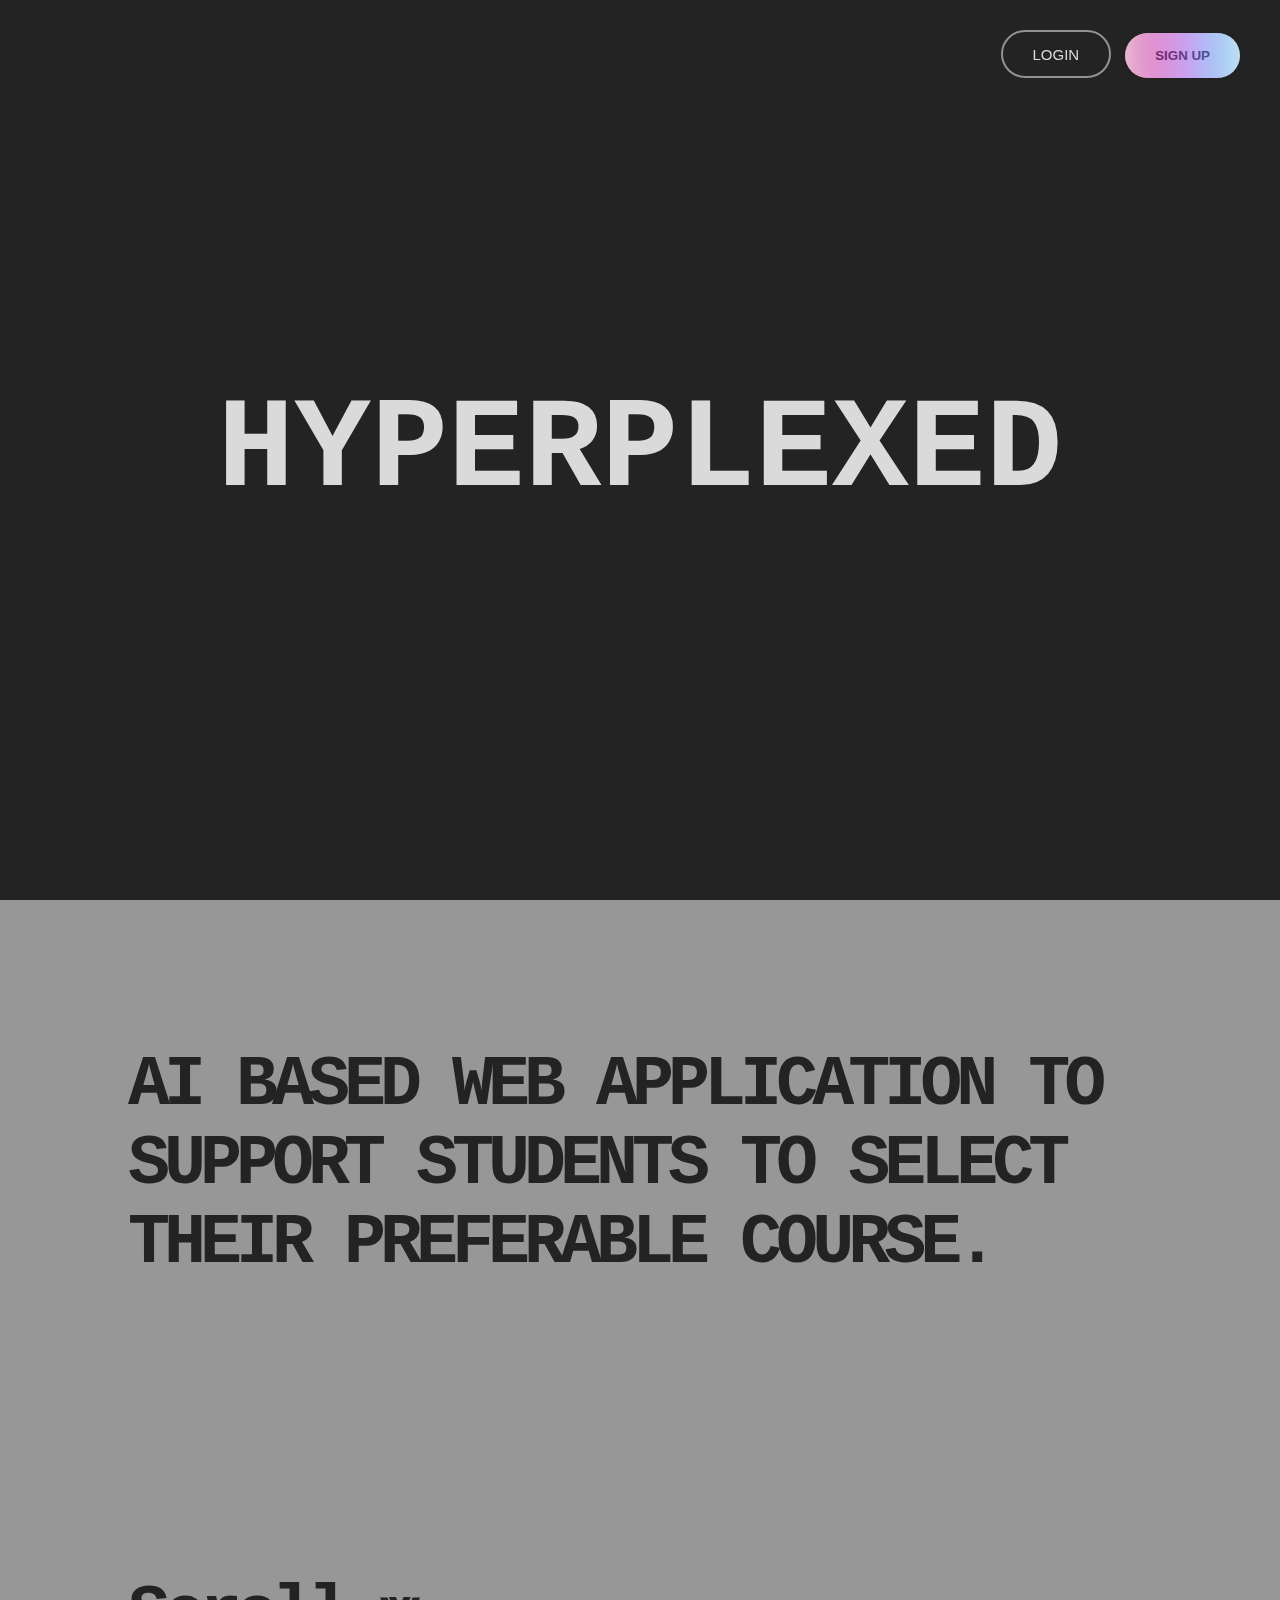
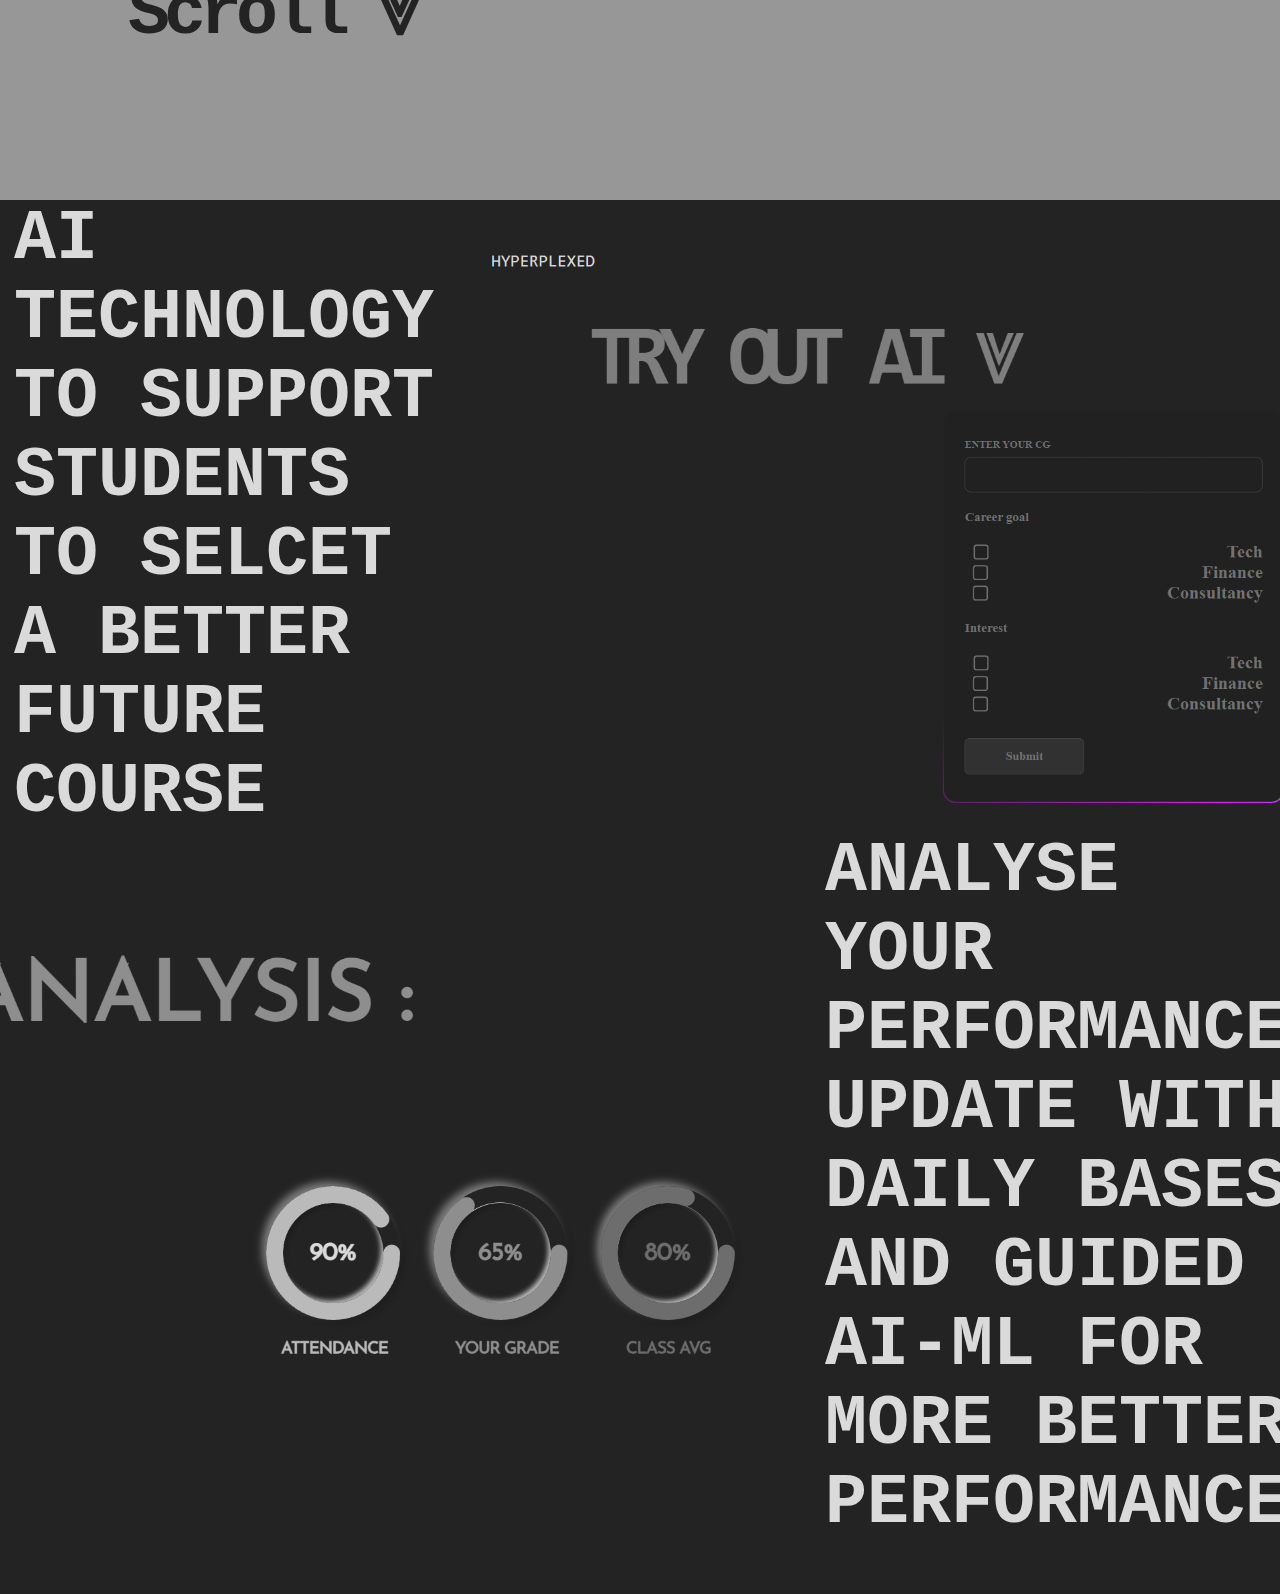
<file: index.html>
<!DOCTYPE html>
<html lang="en">
<head>
    <meta charset="UTF-8">
    <meta name="viewport" content="width=device-width, initial-scale=1.0">
    <link rel="stylesheet" href="style.css">
    <title>LOGIN PAGE</title>
</head>
<body>
    <div id="nav">
        <button onclick="nextPage1()" class="button1">
            LOGIN
        </button>
        <button onclick="nextPage2()" class="button2">
            SIGN UP
            <div class="hoverEffect">
            <div>
            </div>
            </div></button>
    </div>
    <div id="main">
        <div id="page1">
            <h1 data-value="HYPERPLEXED">HYPERPLEXED</h1>
        </div>
        <div id="page2">
            <h2>AI BASED WEB APPLICATION TO SUPPORT STUDENTS TO SELECT THEIR PREFERABLE COURSE.</h2>
            <h2>Scroll ⩔</h2>
        </div>
        <div id="page3">
            <div id="part1">
                <div id="text">
                    <h1>AI TECHNOLOGY TO SUPPORT STUDENTS TO SELCET A BETTER FUTURE COURSE</h1>
                </div>
                <img id="img" src="Screenshot (172).png" alt="">
            </div>
        </div>
        <div id="page3">
            <div id="part1">
                <img id="img" src="Screenshot (171).png" alt="">
                <div id="text">
                    <h1>ANALYSE YOUR PERFORMANCE UPDATE WITH DAILY BASES AND GUIDED AI-ML FOR MORE BETTER PERFORMANCE</h1>
                </div>
            </div>
        </div>
    </div>

    <script src="script.js"></script>
</body>
</html>
</file>
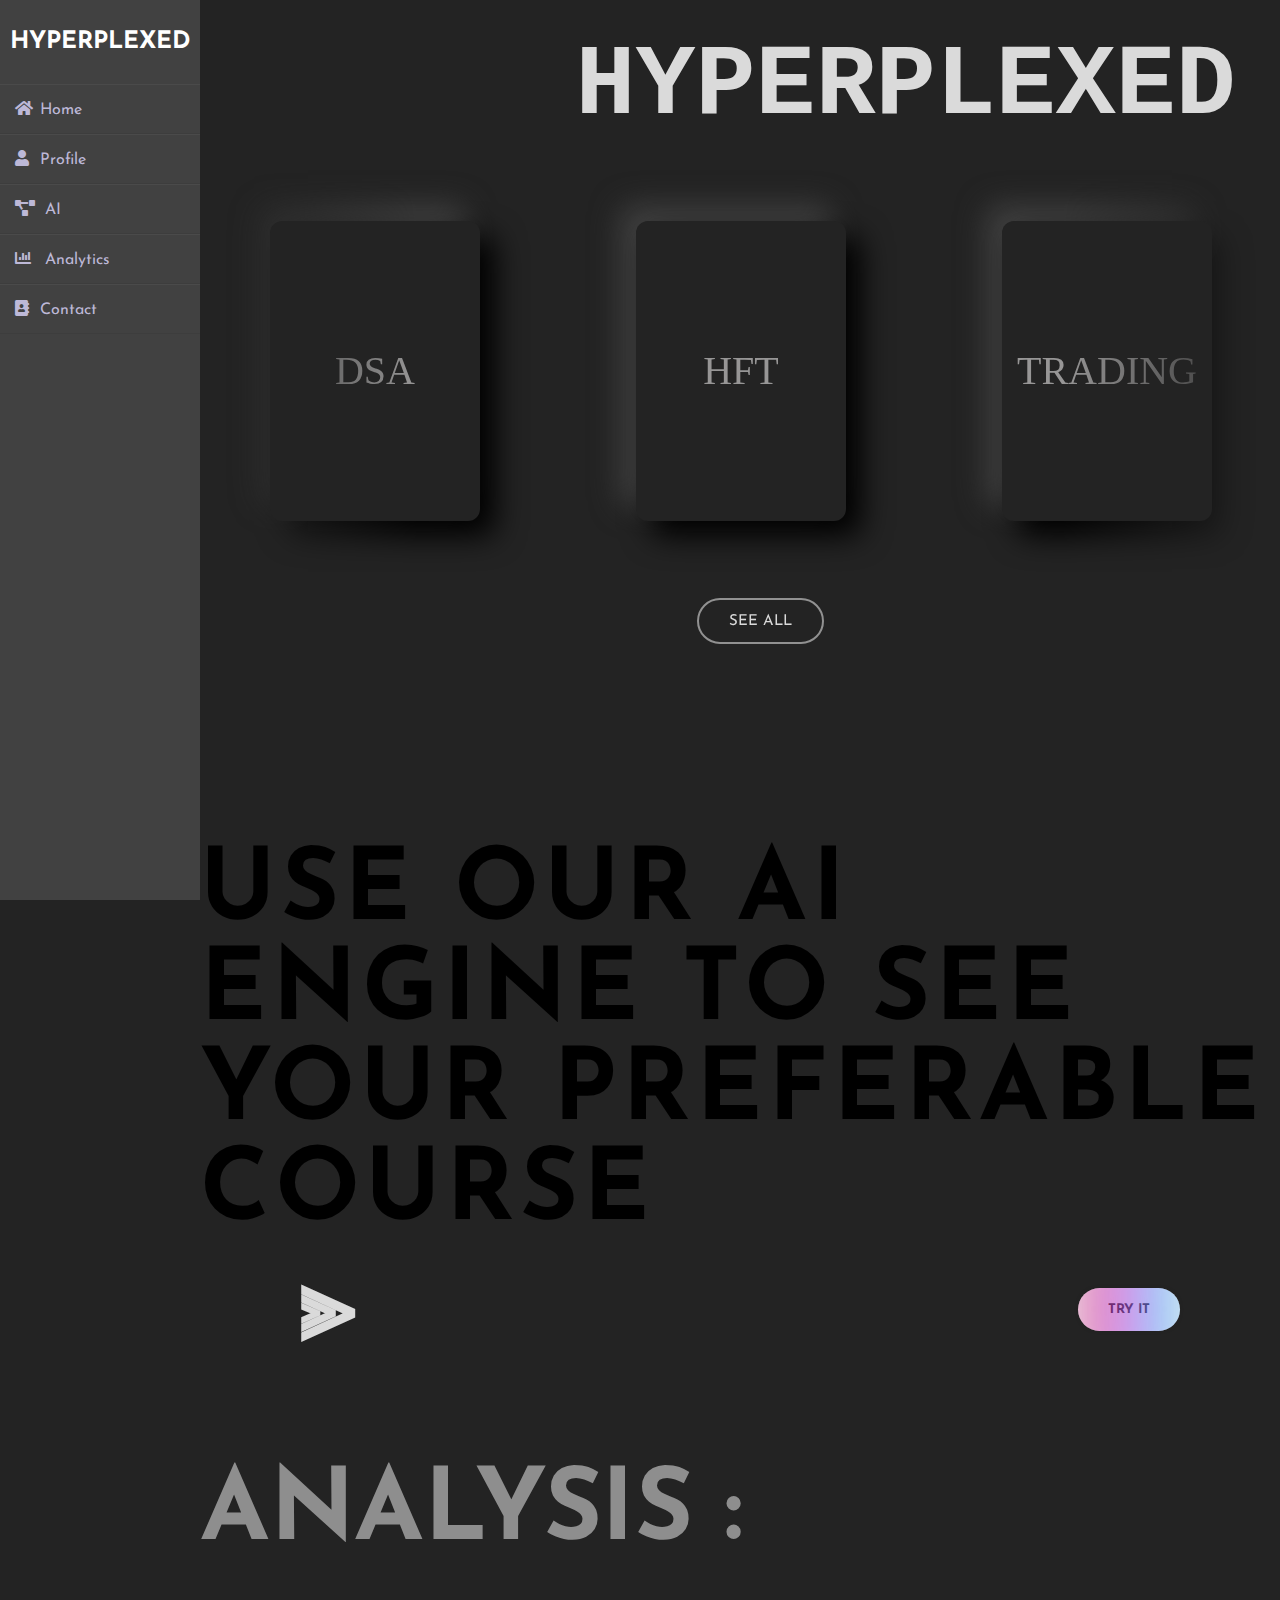
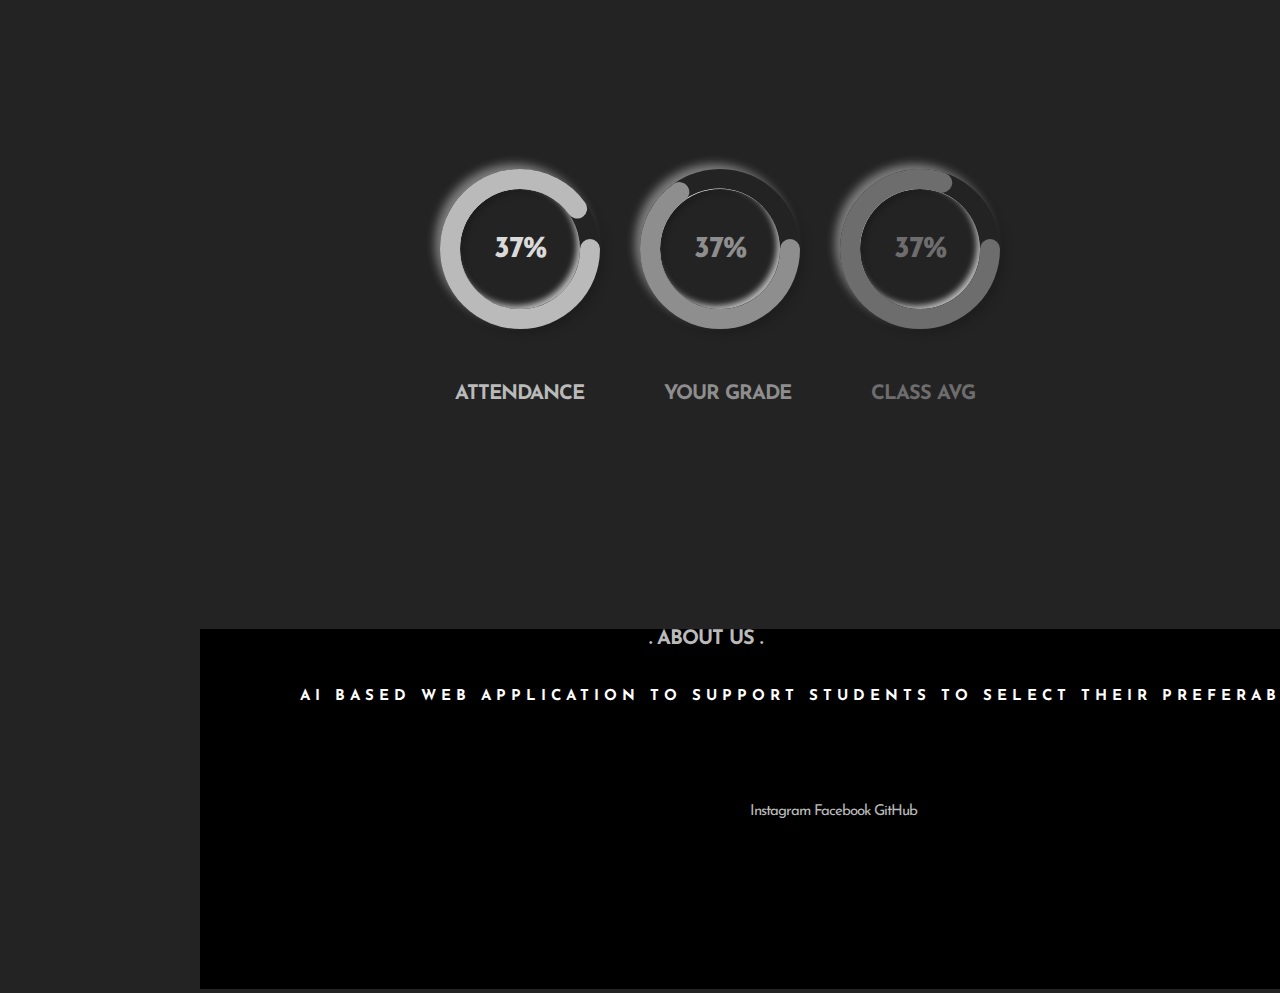
<file: home.html>
<!DOCTYPE html>
<html lang="en">
<head>
    <meta charset="UTF-8">
    <meta name="viewport" content="width=device-width, initial-scale=1.0">
    <link rel="stylesheet" href="home.css">
    <link rel="stylesheet" href="https://cdnjs.cloudflare.com/ajax/libs/font-awesome/5.15.4/css/all.min.css" />
    <title>HOME</title>
</head>
<body>

<div class="wrapper">
    <div class="sidebar">
        <h2>HYPERPLEXED</h2>
        <ul>
            <li><a href="home.html"><i class="fas fa-home"></i>Home</a></li>
            <li><a href="#"><i class="fas fa-user"></i>Profile</a></li>
            <li><a href="AI.html"><i class="fas fa-project-diagram"></i> AI</a></li>
            <li><a href="#heading">
                <i class="fas fa-chart-bar"></i>
                <span class="nav-item">Analytics</span>
              </a>
              </li>
            <li><a href="#footer"><i class="fas fa-address-book"></i>Contact</a></li>
        </ul> 
    </div>
    <div class="main_content">
        <h3 data-value="HYPERPLEXED">HYPERPLEXED</h3>

<div class="scroller" data-speed="fast">
  <ul class="tag-list scroller__inner">
    <div class="box">
        <button onclick="card1()"><a>DSA</a></button>
    </div>
    <div class="box">
        <button onclick="card2()"><a>HFT</a></button>
    </div>
    <div class="box">
        <button onclick="card3()"><a>TRADING</a></button>
    </div>
    <div class="box">
        <button onclick="card4()"><a>DEV</a></button>
    </div>
    <div class="box">
        <button onclick="card5()"><a>AI ML</a></button>
    </div>
    <div class="box">
        <button onclick="card6()"><a>BLOCK CHAIN</a></button>
    </div>
    <div class="box">
        <button onclick="card7()"><a>ECO NOMICS</a></button>
    </div>
    <div class="box">
        <button onclick="card8()"><a>CORE</a></button>
    </div>
    <div class="box">
  </ul>
</div>
<button onclick="nextPage1()" class="button1">
    SEE ALL
</button>
<div id="AI">
    <h4>USE OUR AI ENGINE TO SEE YOUR PREFERABLE COURSE</h4>
    <div id="select">
        <h4>⫸</h4>
        <button onclick="nextPage2()" class="button2">
            TRY IT
            <div class="hoverEffect">
            <div>
            </div>
            </div></button>
    </div>
    <div id="heading">
        <h1>ANALYSIS :</h1>
    </div>
    <div class="skill-container">
        <div class="skill">
            <div class="outer">
                <div class="inner">
                    <div class="number" data-num="90">
                    </div>
                </div>
            </div>
            <svg xmlns="http://www.w3.org/2000/svg" version="1.1" width="160px" height="160px">
                <defs>
                    <linearGradient id="GradientColor">
                        <stop offset="0%" stop-color="#e91e63" />
                        <stop offset="100%" stop-color="#673ab7" />
                    </linearGradient>
                </defs>
                <circle cx="80" cy="80" r="70" stroke-linecap="round" />
            </svg>
        </div>
        <div class="skill">
            <div class="outer">
                <div class="inner">
                    <div class="number" data-num="65">
                    </div>
                </div>
            </div>
            <svg xmlns="http://www.w3.org/2000/svg" version="1.1" width="160px" height="160px">
                <defs>
                    <linearGradient id="GradientColor">
                        <stop offset="0%" stop-color="#e91e63" />
                        <stop offset="100%" stop-color="#673ab7" />
                    </linearGradient>
                </defs>
                <circle cx="80" cy="80" r="70" stroke-linecap="round" />
            </svg>
        </div>
        <div class="skill">
            <div class="outer">
                <div class="inner">
                    <div class="number" data-num="80">
                    </div>
                </div>
            </div>
            <svg xmlns="http://www.w3.org/2000/svg" version="1.1" width="160px" height="160px">
                <defs>
                    <linearGradient id="GradientColor">
                        <stop offset="0%" stop-color="#e91e63" />
                        <stop offset="100%" stop-color="#673ab7" />
                    </linearGradient>
                </defs>
                <circle cx="80" cy="80" r="70" stroke-linecap="round" />
            </svg>
        </div>
    </div>
    <div id="title">
        <h1>
            ATTENDANCE
        </h1>
        <h1>
            YOUR GRADE
        </h1>
        <h1>
            CLASS AVG
        </h1>
    </div>
    <div id="footer">
        <div id="left">
            <div id="title">
                <h1>. ABOUT US .</h1>
            </div>
            <div id="text">
                <h2>AI BASED WEB APPLICATION TO SUPPORT STUDENTS TO SELECT THEIR PREFERABLE COURSE.</h2>
            </div>
        </div>
        <div id="right">
            <a href="https://www.instagram.com/">Instagram
            </a>
            <a href="https://www.facebook.com/">Facebook
            </a>
            <a href="https://www.github.com/">GitHub
            </a>
        </div>
    </div>
</div>
      </div>

    </div>
</div>


    <script src="home.js"></script>
</body>
</html>
</file>
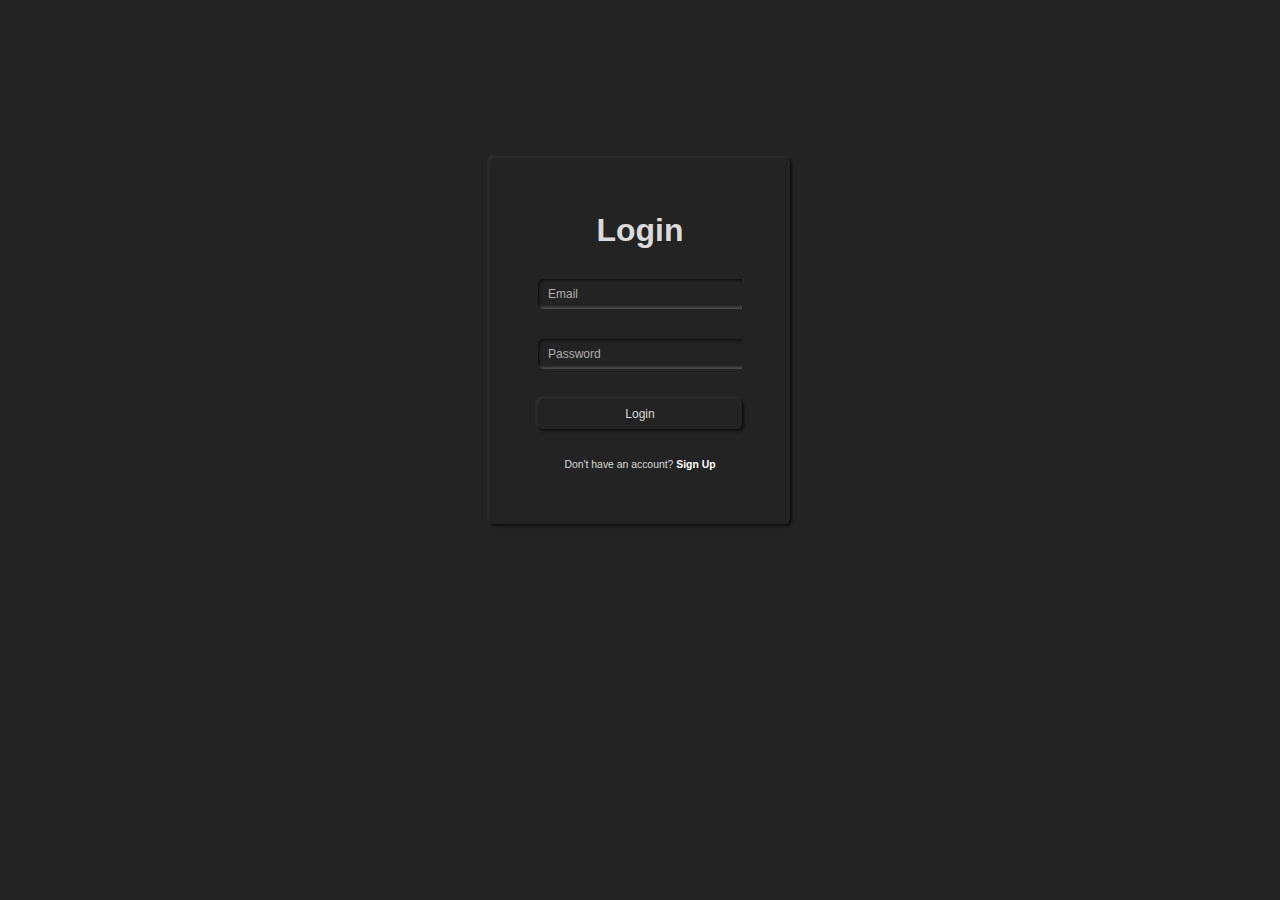
<file: login.html>
<!DOCTYPE html>
<html lang="en">
<head>
    <meta charset="UTF-8">
    <meta name="viewport" content="width=device-width, initial-scale=1.0">
    <link rel="stylesheet" href="login.css">
    <title>LOGIN PAGE</title>
</head>
<body>
    <div class="container">
        <input type="checkbox" id="register_toggle">
        <div class="slider">
          <form class="form">
            <span class="title">Login</span>
            <div class="form_control">
              <input type="text" class="input" required="">
              <label class="label">Email</label>
            </div>
            <div class="form_control">
              <input type="password" class="input" required="">
              <label class="label">Password</label>
            </div>
            <button onclick="nextPage1()">Login</button>
      
            <span class="bottom_text">Don't have an account? <label for="register_toggle" class="swtich">Sign Up</label> </span>
          </form>
          <form class="form">
            <span class="title">Sign Up</span>
            <div class="form_control">
              <input type="text" class="input" required="">
              <label class="label">Username</label>
            </div>
            <div class="form_control">
              <input type="email" class="input" required="">
              <label class="label">Email</label>
            </div>
            <div class="form_control">
              <input type="password" class="input" required="">
              <label class="label">Password</label>
            </div>
            <button onclick="nextPage1()" >Sign Up</button>
      
            <span class="bottom_text">Already have an account? <label for="register_toggle" class="swtich">Login</label> </span>
          </form>
      
          
          </div>
      </div>

      <script src="login.js"></script>
</body>
</html>
</file>
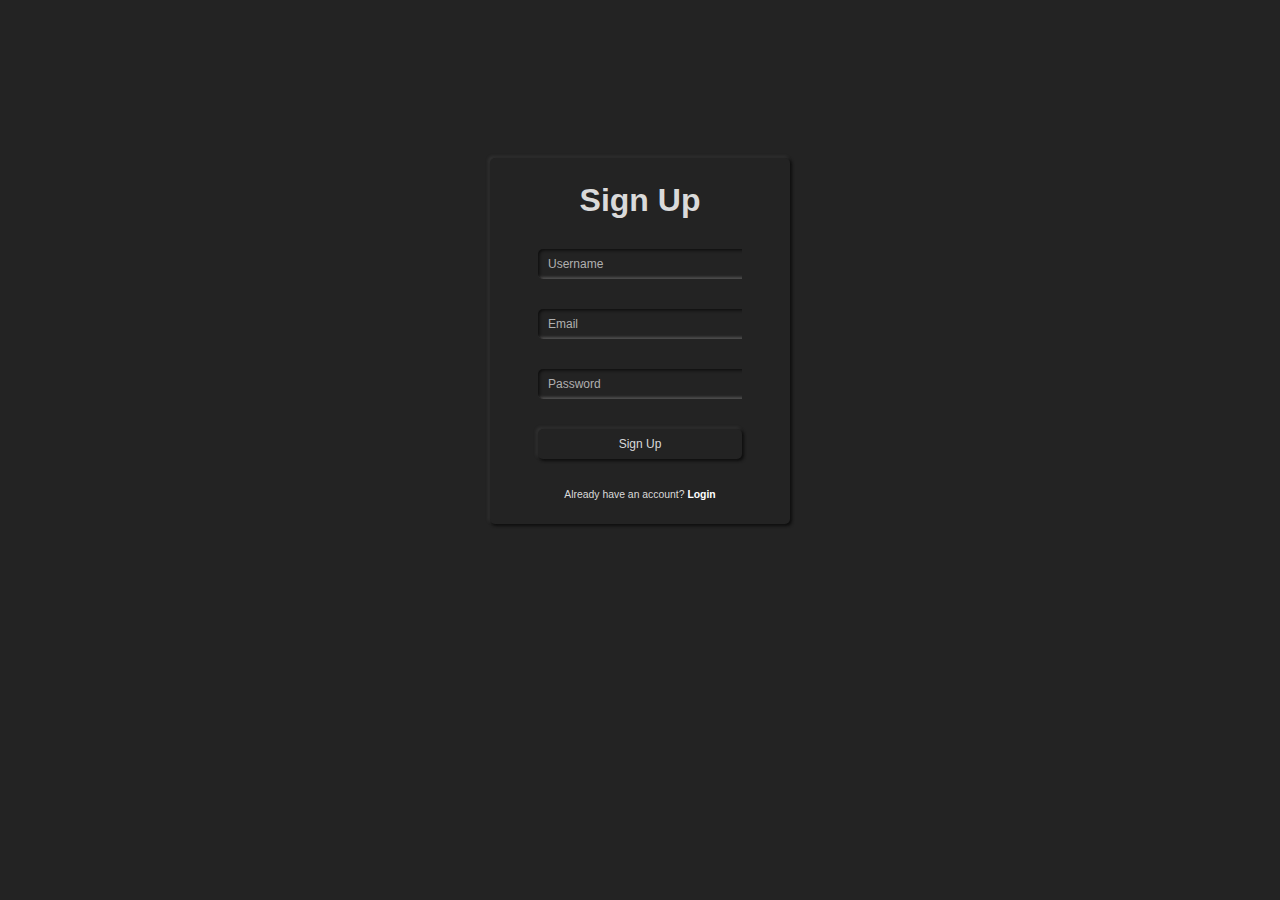
<file: signup.html>
<!DOCTYPE html>
<html lang="en">
<head>
    <meta charset="UTF-8">
    <meta name="viewport" content="width=device-width, initial-scale=1.0">
    <link rel="stylesheet" href="login.css">
    <title>SIGN UP PAGE</title>
</head>
<body>
    <div class="container">
        <input type="checkbox" id="register_toggle">
        <div class="slider">
          
          <form class="form">
            <span class="title">Sign Up</span>
            <div class="form_control">
              <input type="text" class="input" required="">
              <label class="label">Username</label>
            </div>
            <div class="form_control">
              <input type="email" class="input" required="">
              <label class="label">Email</label>
            </div>
            <div class="form_control">
              <input type="password" class="input" required="">
              <label class="label">Password</label>
            </div>
            <button onclick="nextPage1()" >Sign Up</button>
      
            <span class="bottom_text">Already have an account? <label for="register_toggle" class="swtich">Login</label> </span>
          </form>
          <form class="form">
            <span class="title">Login</span>
            <div class="form_control">
              <input type="text" class="input" required="">
              <label class="label">Email</label>
            </div>
            <div class="form_control">
              <input type="password" class="input" required="">
              <label class="label">Password</label>
            </div>
            <button onclick="nextPage1()">Login</button>
      
            <span class="bottom_text">Don't have an account? <label for="register_toggle" class="swtich">Sign Up</label> </span>
          </form>
          
          </div>
      </div>

      <script src="login.js"></script>
</body>
</html>
</file>
<file: style.css>
* {
    margin: 0;
    padding: 0;
    box-sizing: border-box;
}
html, body {
    height: 100%;
    width: 100%;
}
body {
    height: 100vh;
    margin: 0rem;
    background: #232323;
    overflow:scroll;
    overflow-x: hidden;
}
#main{
    width: 100%;
    height: 100%;
}
#page1{
    width: 100%;
    height: 100%;
    display: grid;
    align-items: center;
    justify-content: space-around;
}
body::-webkit-scrollbar {
    width: 0.1rem;
  }
   
body::-webkit-scrollbar-track {
    box-shadow: 0;
  }
   
body::-webkit-scrollbar-thumb {
    background-color:transparent;
  }
#nav{
    margin-top: 30px;
    position: absolute;
    right: 40px;
}
.button1 {
    background: transparent;
    color: #dadada;
    padding: 13.5px 30px;
    font-size: 15px;
    border-radius: 50px;
    cursor: pointer;
    border: 2px solid rgba(255, 255, 255, 0.5);
    backdrop-filter: blur(5px);
    transition: background-color 0.3s ease-in-out;
    position: relative;
    overflow: hidden;
  }
  
  .button1:before {
    content: "";
    position: absolute;
    top: 0;
    left: 0;
    width: 100%;
    height: 100%;
    background: linear-gradient(45deg, rgba(253, 253, 253, 0.45) 0%, rgba(255, 255, 255, 0) 100%);
    transform: translateX(-100%);
    transition: transform 0.3s ease-in-out;
    pointer-events: none;
  }
  
  .button1:hover {
    background-color: rgba(255, 255, 255, 0.2);
  }
  
  .button1:hover:before {
    transform: translateX(0);
  }
  .button2 {
    margin-left: 10px;
    display: inline-flex;
    align-items: center;
    justify-content: center;
    padding: 15px 30px;
    border: 0;
    position: relative;
    overflow: hidden;
    border-radius: 10rem;
    transition: all 0.02s;
    font-weight: bold;
    color: rgb(37, 37, 37);
    z-index: 0;
    box-shadow: 0 0px 7px -5px rgba(0, 0, 0, 0.5);
  }
  
  .button2:hover {
    background: rgb(193, 228, 248);
    color: rgb(23, 0, 61);
  }
  
  .button2:active {
    transform: scale(0.97);
  }
  
  .hoverEffect {
    position: absolute;
    bottom: 0;
    top: 0;
    left: 0;
    right: 0;
    display: flex;
    align-items: center;
    justify-content: center;
    z-index: 1;
  }
  
  .hoverEffect div {
    background: rgb(222,0,75);
    background: linear-gradient(90deg, rgba(222,0,75,1) 0%, rgba(191,70,255,1) 49%, rgba(0,212,255,1) 100%);
    border-radius: 40rem;
    width: 10rem;
    height: 10rem;
    transition: 0.4s;
    filter: blur(20px);
    animation: effect infinite 3s linear;
    opacity: 0.5;
  }
  
  .button2:hover .hoverEffect div {
    width: 8rem;
    height: 8rem;
  }
  
  @keyframes effect {
  
    0% {
      transform: rotate(0deg);
    }
  
    100% {
      transform: rotate(360deg);
    }
  }
  h1 {
    font-family: 'Space Mono', monospace;
    font-size: clamp(3rem, 10vw, 10rem);
    color: #dadada;
    padding: 0rem clamp(1rem, 2vw, 3rem);
    border-radius: clamp(0.4rem, 0.75vw, 1rem);
  }
  
  h1:hover {
    transition: all .2s linear;
    background: #dadada;
    color: #232323;
  }
  #page2{
    width: 100%;
    height: 100%;
    background: #979797;
    display: grid;
    align-items: center;
    justify-content: center;
}
#page2 h2{
  font-family: 'Space Mono', monospace;
  font-weight: 800;
  letter-spacing: -6px;
  margin-top: 100;
  margin-left: 10%;
  margin-right: 10%;
  font-size: 70px;
  color: #232323;
}
#part1{
  display: flex;
  align-items: center;
  justify-content: center;
}
#part1 h1{
  font-size: 70px;
}
img{
  width: 65%;
}
</file>
<file: home.css>
@import url('https://fonts.googleapis.com/css?family=Josefin+Sans&display=swap');

*{
  margin: 0;
  padding: 0;
  box-sizing: border-box;
  list-style: none;
  text-decoration: none;
  font-family: 'Josefin Sans', sans-serif;
}

body{
   background-color: #232323;
}

.wrapper{
  display: flex;
  position: relative;
}

.wrapper .sidebar{
  width: 200px;
  height: 100%;
  background:#414141;
  padding: 30px 0px;
  position: fixed;
}

.wrapper .sidebar h2{
  color: #fff;
  text-transform: uppercase;
  text-align: center;
  margin-bottom: 30px;
}

.wrapper .sidebar ul li{
  padding: 15px;
  border-bottom: 1px solid #bdb8d7;
  border-bottom: 1px solid rgba(0,0,0,0.05);
  border-top: 1px solid rgba(255,255,255,0.05);
}    

.wrapper .sidebar ul li a{
  color: #bdb8d7;
  display: block;
}

.wrapper .sidebar ul li a .fas{
  width: 25px;
}

.wrapper .sidebar ul li:hover{
  background-color: #232323;
}
    
.wrapper .sidebar ul li:hover a{
  color: #fff;
}

.wrapper .main_content{
  width: 100%;
  margin-left: 200px;
  overflow: scroll;
  overflow-x: hidden;
}

.wrapper .main_content .header{
  padding: 20px;
  background: #212121;
  color: #717171;
  border-bottom: 1px solid #e0e4e8;
}

.wrapper .main_content .info{
  margin: 20px;
  color: #717171;
  line-height: 25px;
}
.wrapper .main_content .info div{
  margin-bottom: 20px;
}
.main_content::-webkit-scrollbar {
    width: 0.1rem;
  }
   
.main_content::-webkit-scrollbar-track {
    box-shadow: 0;
  }
   
.main_content::-webkit-scrollbar-thumb {
    background-color:transparent;
  }
  .scroller {
    width: 100%;
    margin-left: 0%;
  }
  
  .scroller__inner {
    padding-block: 1rem;
    display: flex;
    flex-wrap: wrap;
    gap: 1rem;
  }
  
  .scroller[data-animated="true"] {
    overflow: hidden;
    -webkit-mask: linear-gradient(
      90deg,
      transparent,
      white 20%,
      white 80%,
      transparent
    );
    mask: linear-gradient(90deg, transparent, white 20%, white 80%, transparent);
  }
  
  .scroller[data-animated="true"] .scroller__inner {
    width: max-content;
    flex-wrap: nowrap;
    animation: scroll var(--_animation-duration, 40s)
      var(--_animation-direction, forwards) linear infinite;
  }
  
  .scroller[data-direction="right"] {
    --_animation-direction: reverse;
  }
  
  .scroller[data-direction="left"] {
    --_animation-direction: forwards;
  }
  
  .scroller[data-speed="fast"] {
    --_animation-duration: 20s;
  }
  
  .scroller[data-speed="slow"] {
    --_animation-duration: 60s;
  }
  
  @keyframes scroll {
    to {
      transform: translate(calc(-50% - 0.5rem));
    }
  }
  
  /* general styles */
  
  :root {
    --clr-neutral-100: hsl(0, 0%, 100%);
    --clr-primary-100: hsl(205, 15%, 58%);
    --clr-primary-400: hsl(215, 25%, 27%);
    --clr-primary-800: hsl(217, 33%, 17%);
    --clr-primary-900: hsl(218, 33%, 9%);
  }
  .tag-list {
    margin: 0;
    padding-inline: 0;
    list-style: none;
  }
  .box button{
    margin: 17.6% 70px;
    position: relative;
    width: 210px;
    height: 300px;
    background-color:var(--darkcol);
    border-radius:12px;
    box-shadow: 15px 15px 30px rgb(0, 0, 0),
             -15px -15px 30px rgb(66, 66, 66);
    border: none;
    
}
.box button a{
    cursor:context-menu;
    text-decoration: none;
    font-family: "moonhouse";
    font-size: 40px;
    color: #979696;
}
.box button:active{
    box-shadow: 5px 5px 30px rgb(0, 0, 0),
    -5px -5px 30px rgb(66, 66, 66),
    inset 15px 15px 30px rgb(25, 25, 25),
    inset -15px -15px 30px rgb(60, 60, 60);
}  
h3 {
    margin-top: 30px;
    margin-left: 350px;
    margin-right: 320px;
    font-family: 'Space Mono', monospace;
    font-size: 100px;
    color: #dadada;
    padding: 0rem clamp(1rem, 2vw, 3rem);
    border-radius: clamp(0.4rem, 0.75vw, 1rem);
  }
  
  h3:hover {
    transition: all .2s linear;
    background: #dadada;
    color: #232323;
  } 
  .button1 {
    margin-left: 46%;
    background: transparent;
    color: #dadada;
    padding: 13.5px 30px;
    font-size: 15px;
    border-radius: 50px;
    cursor: pointer;
    border: 2px solid rgba(255, 255, 255, 0.5);
    backdrop-filter: blur(5px);
    transition: background-color 0.3s ease-in-out;
    position: relative;
    overflow: hidden;
  }
  
  .button1:before {
    content: "";
    position: absolute;
    top: 0;
    left: 0;
    width: 100%;
    height: 100%;
    background: linear-gradient(45deg, rgba(253, 253, 253, 0.45) 0%, rgba(255, 255, 255, 0) 100%);
    transform: translateX(-100%);
    transition: transform 0.3s ease-in-out;
    pointer-events: none;
  }
  
  .button1:hover {
    background-color: rgba(255, 255, 255, 0.2);
  }
  
  .button1:hover:before {
    transform: translateX(0);
  }
  #AI{
    margin-top: 200px;
    font-size: 100px;
    letter-spacing: 5px;
    text-wrap: wrap;
  }
  #select{
    margin: 100px;
    margin-top: 10px;
    display: flex;
    align-items:center ;
    justify-content: space-between;
  }
  #select h4{
    color: #dadada;
  }
  .button2 {
    display: inline-flex;
    align-items: center;
    justify-content: center;
    padding: 15px 30px;
    border: 0;
    position: relative;
    overflow: hidden;
    border-radius: 10rem;
    transition: all 0.02s;
    font-weight: bold;
    color: rgb(37, 37, 37);
    z-index: 0;
    box-shadow: 0 0px 7px -5px rgba(0, 0, 0, 0.5);
  }
  
  .button2:hover {
    background: rgb(193, 228, 248);
    color: rgb(23, 0, 61);
  }
  
  .button2:active {
    transform: scale(0.97);
  }
  
  .hoverEffect {
    position: absolute;
    bottom: 0;
    top: 0;
    left: 0;
    right: 0;
    display: flex;
    align-items: center;
    justify-content: center;
    z-index: 1;
  }
  
  .hoverEffect div {
    background: rgb(222,0,75);
    background: linear-gradient(90deg, rgba(222,0,75,1) 0%, rgba(191,70,255,1) 49%, rgba(0,212,255,1) 100%);
    border-radius: 40rem;
    width: 10rem;
    height: 10rem;
    transition: 0.4s;
    filter: blur(20px);
    animation: effect infinite 3s linear;
    opacity: 0.5;
  }
  
  .button2:hover .hoverEffect div {
    width: 8rem;
    height: 8rem;
  }
  #heading h1{
    letter-spacing: -0.5px;
    font-size: 100px;
    color: #8e8e8e;
  }
  .skill-container {
    margin-top: 150px;
    font-size: 30px;
    height: 30vh;
    display: flex;
    align-items: center;
    justify-content: center;
}

.skill-container .skill {
    position: relative;
    margin-right: 40px;
}

.skill-container .skill .outer {
    height: 160px;
    width: 160px;
    border-radius: 50%;
    padding: 20px;
    box-shadow: 6px 6px 10px -1px rgba(0 0 0 /.15),
        -6px -6px 10px -1px rgba(255, 255, 255, 0.418);
}

.skill-container .skill .outer .inner {
    display: flex;
    align-items: center;
    justify-content: center;
    height: 120px;
    width: 120px;
    border-radius: 50%;
    box-shadow: inset 4px 4px 6px -1px rgba(0 0 0/ .2),
        inset -4px -4px 6px -1px rgba(255 255 255 / .7),
        -.5px -.5px 0px rgba(255 255 255 / 1),
        .5px .5px 0px rgba(0 0 0 /.15),
        0px 12px 10px -10px rgba(0 0 0 / 0.05);
}

.skill-container .skill .outer .inner .number{
    letter-spacing: -1px;
    font-weight: 800;
}


.skill-container .skill:nth-child(1) .outer .inner .number {
    color: #dadada;
}

.skill-container .skill:nth-child(2) .outer .inner .number {
    color: #8e8e8e;
}

.skill-container .skill:nth-child(3) .outer .inner .number {
    color: #6d6d6d;
}

circle {
    fill: none;
    stroke-width: 20px;
    stroke-dasharray: 472;
    stroke-dashoffset: 472;
    transition: 2s linear;
}

svg {
    position: absolute;
    top: 0;
    left: 0;
}

.skill-container .skill:nth-child(1) circle {
    stroke: #bababa;
}

.skill-container .skill:nth-child(2) circle {
    stroke: #8e8e8e;
}

.skill-container .skill:nth-child(3) circle {
    stroke: #6d6d6d;
}

#title{
    margin-right:50px ;
    font-size: 10px;
    letter-spacing: -1px;
    display: flex;
    align-items: center;
    justify-content: center;
    gap: 80px;
}
#title h1:nth-child(1){
    color: #bababa;
}
#title h1:nth-child(2){
    color: #8e8e8e;
}
#title h1:nth-child(3){
    color: #6d6d6d;
}
#footer{
    margin-top: 25vh;
    height: 40vh;
    width: 100vw;
    background: #000;
    font-size: 10px;
    color: #fff;
}
#footer a{
    color: #bababa;
}
#footer #title{
    margin-left: -220px;
}
#footer #text{
    margin-top: 40px;
    margin-left: 100px;
}
#footer #right{
    letter-spacing: -1px;
    margin: 100px 550px;
    font-size: 15px;
}
</file>
<file: login.css>
body{
    background: #232323;
    color: #dadada;
    font-family:'Franklin Gothic Medium', 'Arial Narrow', Arial, sans-serif;
    display: grid;
    align-items: center;
    justify-content: center;
}
.container {
    margin-top: 50%;
    width: 300px;
    position: relative;
    border-radius: 5px;
    overflow: hidden;
    box-shadow: 1.5px 1.5px 3px #0e0e0e, -1.5px -1.5px 3px rgb(95 94 94 / 25%), inset 0px 0px 0px #0e0e0e, inset 0px -0px 0px #5f5e5e;
  }
  
  .container .slider {
    width: 200%;
    position: relative;
    transition: transform ease-out 0.3s;
    display: flex;
  }
  
  #register_toggle {
    display: none;
  }
  
  .container #register_toggle:checked + .slider {
    transform: translateX(-50%);
  }
  
  .form {
    display: flex;
    flex-direction: column;
    justify-content: center;
    align-items: center;
    gap: 30px;
    padding: 1.5em 3em;
    width: 50%;
  }
  
  .title {
    text-align: center;
    font-weight: 700;
    font-size: 2em;
  }
  
  form .form_control {
    width: 100%;
    position: relative;
    overflow: hidden;
  }
  
  form .form_control .label {
    position: absolute;
    top: 50%;
    left: 10px;
    transition: transform ease 0.2s;
    transform: translate(0%, -50%);
    font-size: 0.75em;
    user-select: none;
    pointer-events: none;
    color: #b0b0b0;
  }
  
  form .form_control .input {
    width: 100%;
    background-color: transparent;
    border: none;
    outline: none;
    color: #dadada;
    padding: 0.5rem;
    font-size: 0.75rem;
    border-radius: 5px;
    transition: box-shadow ease 0.2s;
    box-shadow: 0px 0px 0px #0e0e0e, 0px 0px 0px rgb(95 94 94 / 25%), inset 1.5px 1.5px 3px #0e0e0e, inset -1.5px -1.5px 3px #5f5e5e;
  }
  
  form .form_control .input:focus,
  form .form_control .input:valid {
    box-shadow: 0px 0px 0px #0e0e0e, 0px 0px 0px rgb(95 94 94 / 25%), inset 3px 3px 4px #0e0e0e, inset -3px -3px 4px #5f5e5e;
  }
  
  form .form_control .input:focus + .label,
  form .form_control .input:valid + .label {
    transform: translate(-150%, -50%);
  }
  
  form button {
    width: 100%;
    background-color: transparent;
    border: none;
    outline: none;
    color: #dadada;
    padding: 0.5rem;
    font-size: 0.75rem;
    border-radius: 5px;
    transition: box-shadow ease 0.1s;
    box-shadow: 1.5px 1.5px 3px #0e0e0e, -1.5px -1.5px 3px rgb(95 94 94 / 25%), inset 0px 0px 0px #0e0e0e, inset 0px -0px 0px #5f5e5e;
  }
  
  form button:active {
    box-shadow: 0px 0px 0px #0e0e0e, 0px 0px 0px rgb(95 94 94 / 25%), inset 3px 3px 4px #0e0e0e, inset -3px -3px 4px #5f5e5e;
  }
  
  .bottom_text {
    font-size: 0.65em;
  }
  
  .bottom_text .swtich {
    color: #fff ;
    font-weight: 700;
    cursor: pointer;
  }
</file>
